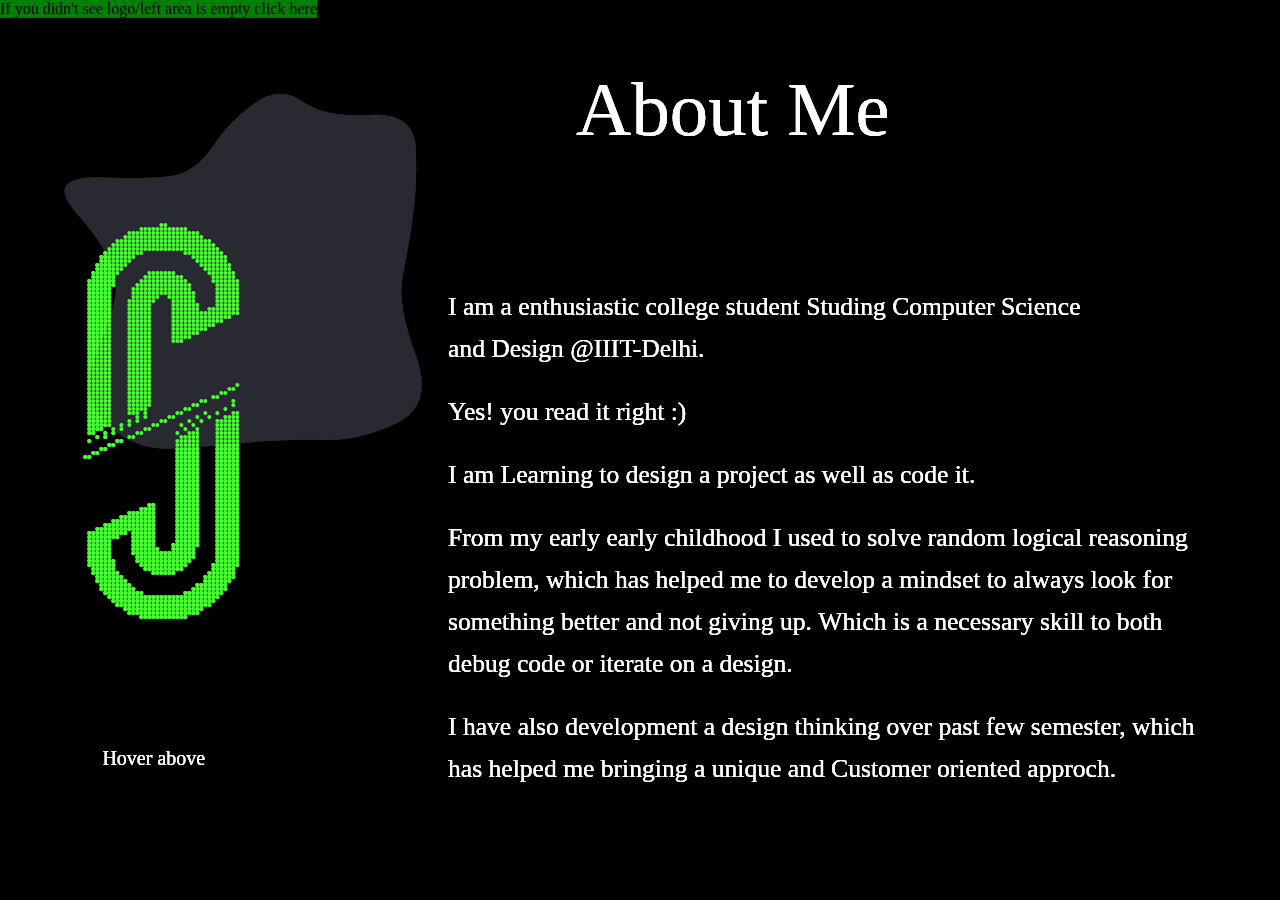
<file: website/site/about/about.html>
<!DOCTYPE html>
<html lang="en">

<head>
    <meta charset="UTF-8">
    <meta http-equiv="X-UA-Compatible" content="IE=edge">
    <meta name="viewport" content="width=device-width, initial-scale=1.0">
    <link rel="stylesheet" href="about.css">
</head>

<body style="background-color: Black">

    <canvas id="canvas1"></canvas>

    <!-- <svg viewBox="0 0 500 500" xmlns="http://www.w3.org/2000/svg" width="100%" id="blobSvg">
    <path id="blob" d="M402.5,277Q397,304,415.5,354.5Q434,405,397,423Q360,441,321.5,440Q283,439,249,442.5Q215,446,174.5,448.5Q134,451,105.5,423Q77,395,99,346Q121,297,115,273.5Q109,250,76,212.5Q43,175,105,177.5Q167,180,184,172.5Q201,165,214.5,144Q228,123,253.5,104Q279,85,302.5,101.5Q326,118,370.5,115Q415,112,416,150.5Q417,189,412.5,219.5Q408,250,402.5,277Z" fill="#d1d8e0"></path>
  </svg> -->

    <script src="about.js"></script>


</body>

</html>
</file>
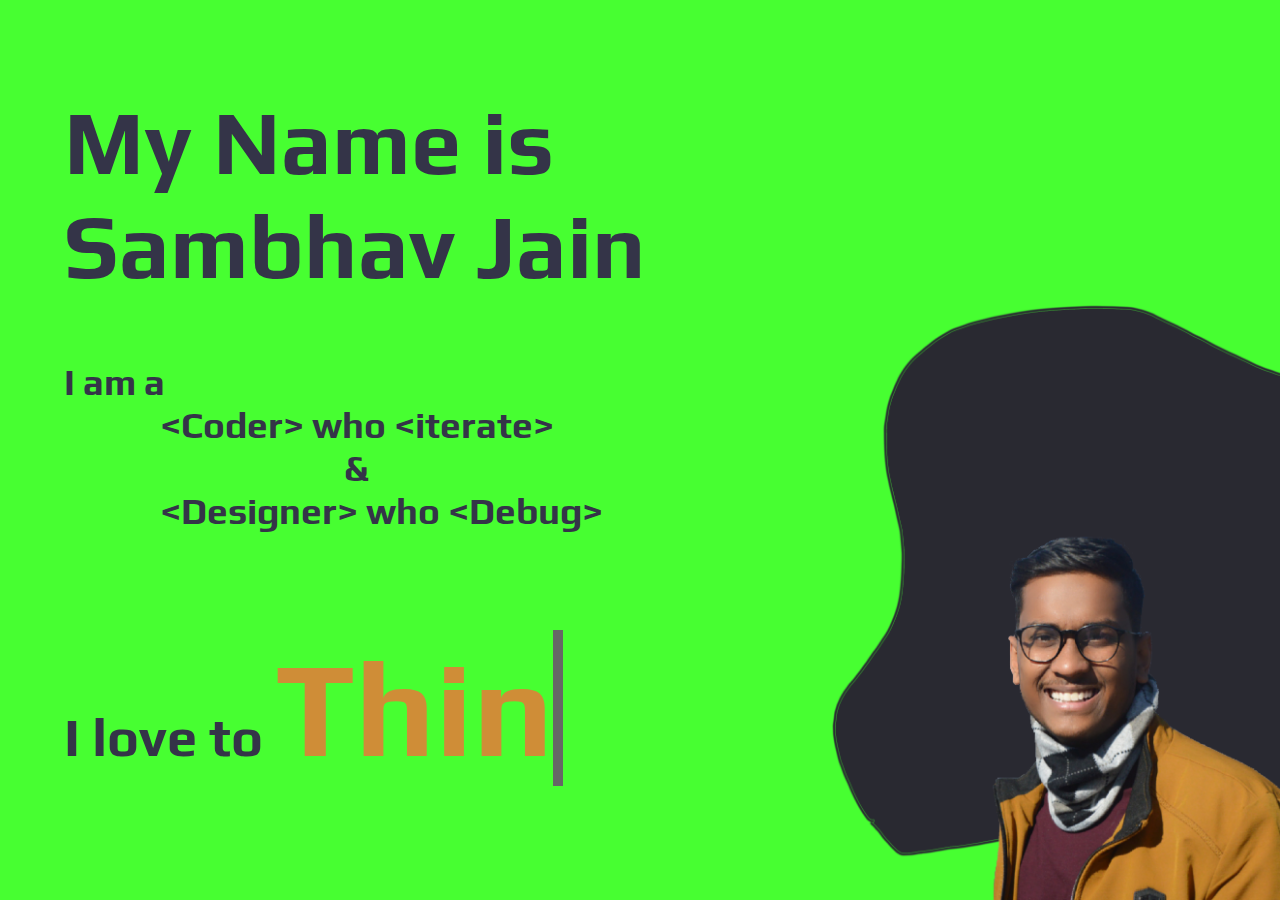
<file: website/site/home/home.html>
<!DOCTYPE html>
<html lang="en">

<head>
    <meta charset="UTF-8">
    <meta http-equiv="X-UA-Compatible" content="IE=edge">
    <meta name="viewport" content="width=device-width, initial-scale=1.0">
    <title>Document</title>
    <link rel="stylesheet" href="./home.css">
    <script src="./home.js"></script>
    <link rel="preconnect" href="https://fonts.gstatic.com">
    <link href="https://fonts.googleapis.com/css2?family=Play:wght@700&display=swap" rel="stylesheet">
</head>

<body style="background-color: #47FF31;">


    <h1> My Name is Sambhav Jain</h1>

    <h2>I love to <span class="txt-rotate" data-period="2000" data-rotate='[ "Think.", "Design.", "Code.", "Solve." ]'></span>
    </h2>


    <div class="hello">
        <h3>I am a </h3>
        <h3> &nbsp &nbsp &nbsp &nbsp &nbsp &nbsp &lt;Coder&gt; who &lt;iterate&gt;</h3>
        <h3>&nbsp &nbsp &nbsp &nbsp &nbsp &nbsp &nbsp &nbsp &nbsp &nbsp &nbsp &nbsp &nbsp &nbsp &nbsp &nbsp &nbsp &nbsp&</h3>
        <h3> &nbsp &nbsp &nbsp &nbsp &nbsp &nbsp &lt;Designer&gt; who &lt;Debug&gt;</h3>
    </div>





    </dic>

    <img id="homeimg" src="../asset/Home.png" alt=" Avatar ">
</body>

</html>
</file>
<file: website/site/about/about.css>
Body {
    background-color: Black;
}

#canvas1 {
    position: absolute;
    background-color: black;
    top: 0%;
    left: 0;
    width: 100%;
    height: 100%;
}

.overlay-bg1 {
    text-align: center;
    color: #37ff20;
    background-color: black;
    opacity: .8;
    position: absolute;
    top: 0%;
    left: 0%;
    height: 10%;
    width: 20%;
}
</file>
<file: website/site/home/home.css>
* {
    margin: 0;
    padding: 0;
    box-sizing: border-box;
}

img {
    position: absolute;
    right: 0;
    bottom: 0;
    width: 35%;
}

body {
    font-family: 'Play', sans-serif;
    color: #343448;
}

h1 {
    position: absolute;
    left: 5%;
    top: 10%;
    width: 70%;
    font-size: 10vh;
}

h2 {
    position: absolute;
    left: 5%;
    top: 70%;
    font-size: 6vh;
}

span {
    font-size: 15vh;
    color: #cf8d37;
    font-weight: bold;
}

.hello {
    position: absolute;
    top: 40%;
    left: 5%;
    /* width: 75%; */
    font-size: 3.5vh;
}
</file>
